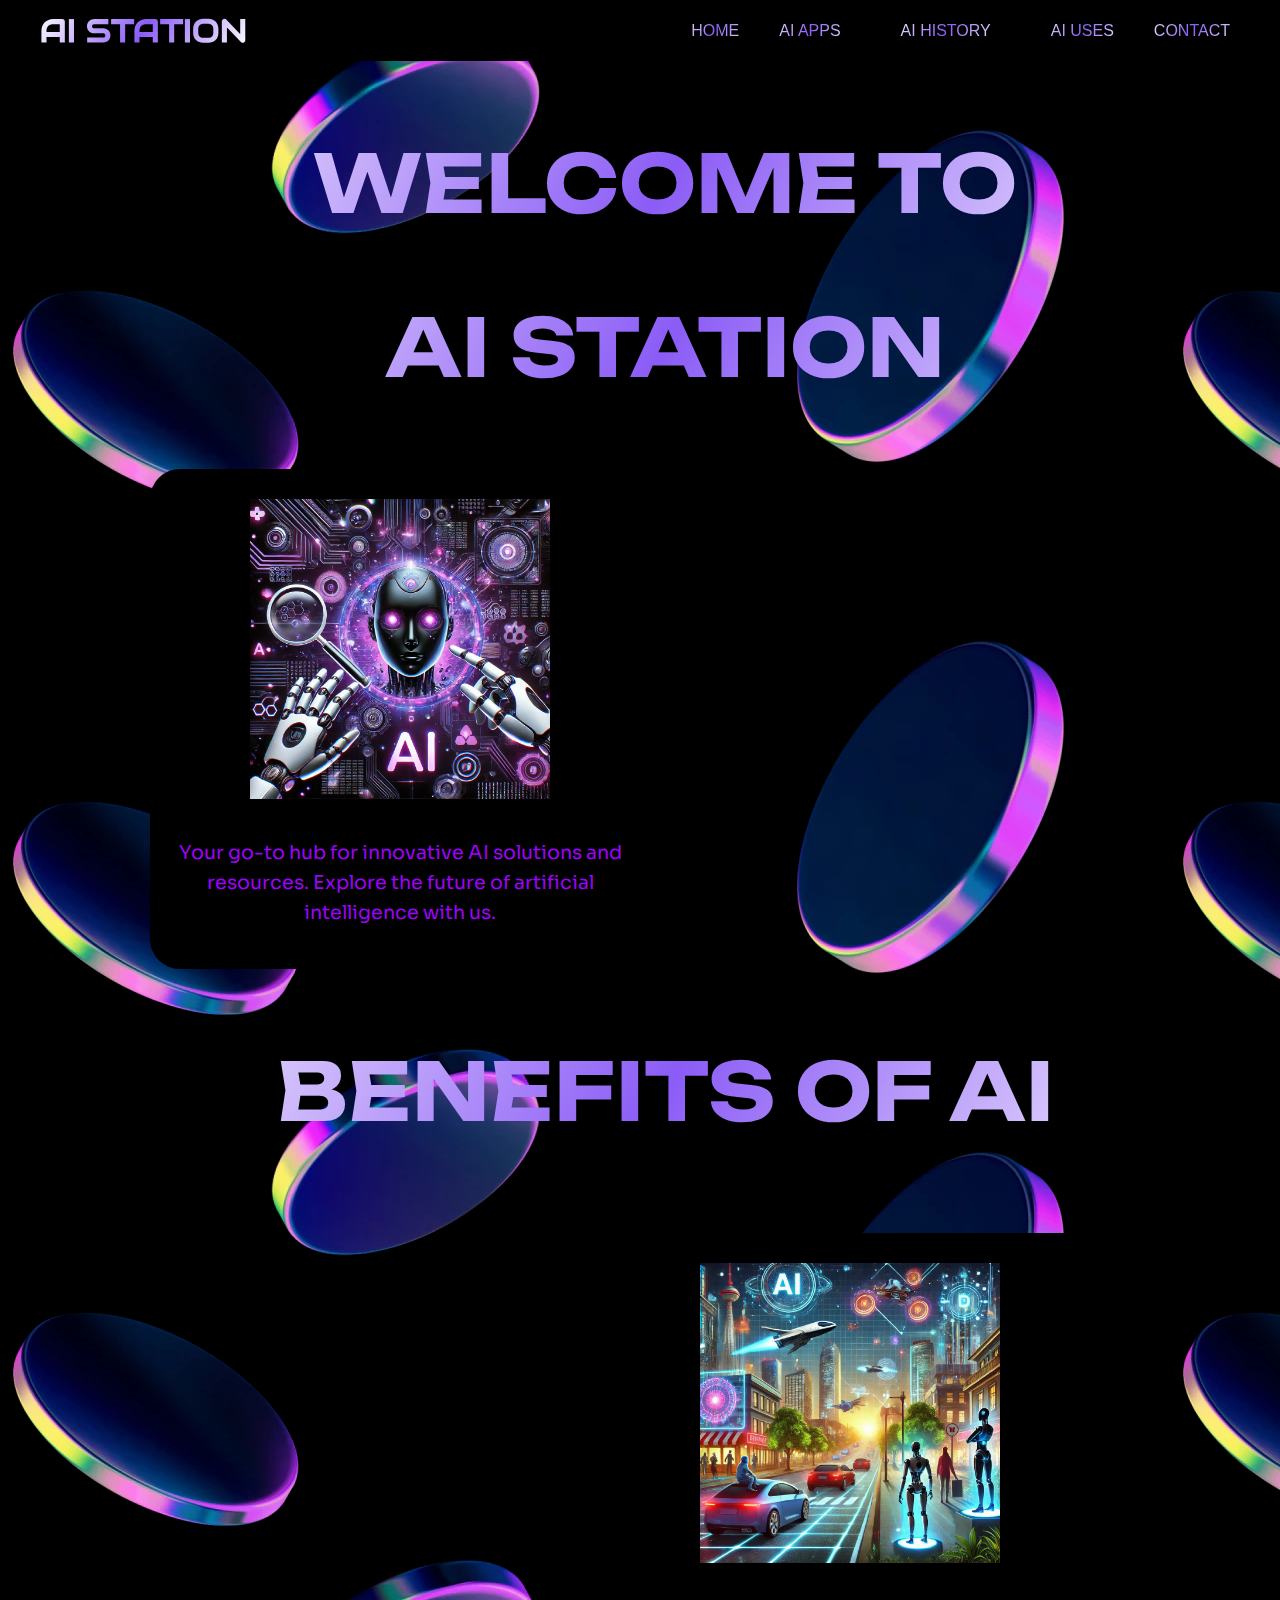
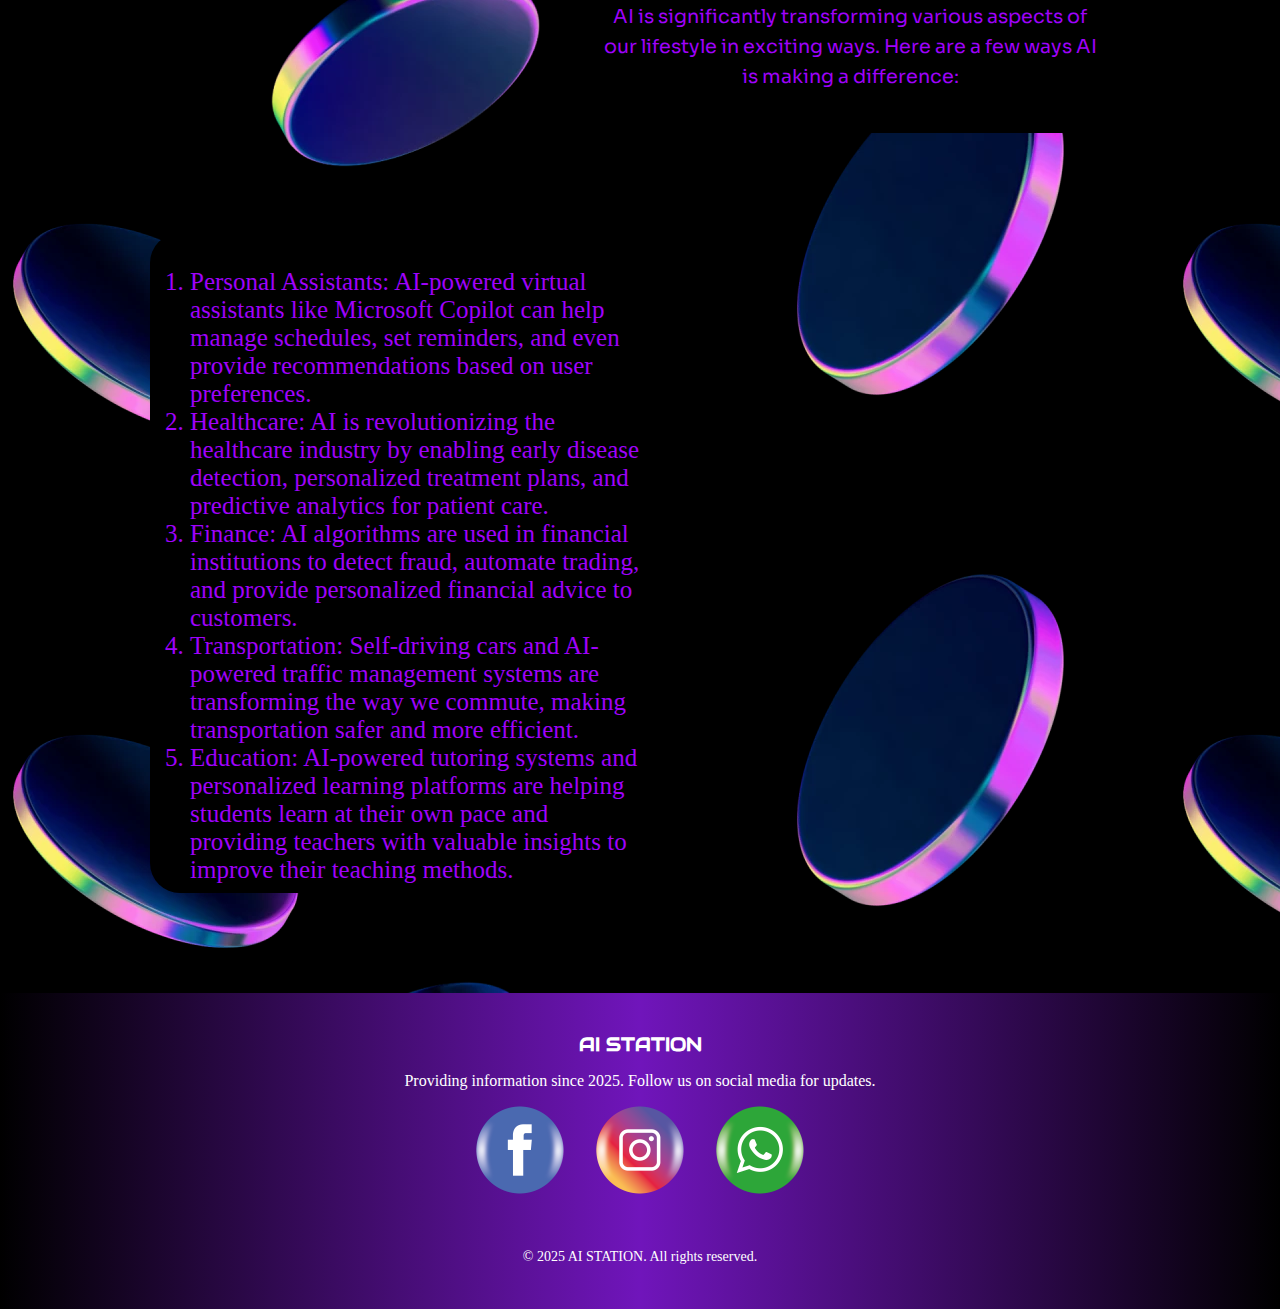
<file: index.html>
<!DOCTYPE html>
<html lang="en">
<head>
    <meta charset="UTF-8">
    <meta name="viewport" content="width=device-width, initial-scale=1.0">
    <title>AI STATION</title>
    <link rel="stylesheet" href="STYLE.CSS">
    <link rel="stylesheet" href="https://fonts.googleapis.com/css?family=Audiowide">
    <link href="https://fonts.googleapis.com" rel="preconnect">
    <link href="https://fonts.gstatic.com" rel="preconnect" crossorigin="anonymous">
    <link rel="stylesheet" href="https://fonts.googleapis.com/css?family=Sora:100,200,300,regular,500,600,700,800%7CUnbounded:200,300,regular,500,600,700,800,900" media="all">
</head>
<body>
    <header>
    <div class="container">
    <H1>AI STATION</H1>
    <nav id="navtext">
        <ul>
            <li><a href="index.html">HOME</a></li>
            <li><a href="AIAPPS.html">AI APPS</li>
            <li><a href="AIINFO.html">AI HISTORY</li>
            <li><a href="AIUSES.html">AI USES</a></li>
            <li> <a href="CONTACT.html">CONTACT</a></li>
        </ul>
    </nav>
</div>
</header>
 <div id="boxtxt">
        <h3>WELCOME TO  </h3>
        <h3>AI STATION</h3>
        </div>
    <div id="box">
       
        <div id="boximg">
            <img src="AI-themed images with a black and purple color combination.png" alt="" width="300px">
        </div>
        <div id="boxpara">
            <p> Your go-to hub for innovative AI solutions and resources. Explore the future of artificial intelligence with us.</p>
        </div>
</div>
<div id="box2txt">
        <h3>BENEFITS OF AI</h3>
    </div>
<div id="box2"><div id="box2img">
        <img src="AI-themed image.png" alt="" width="300px">
    </div>
    <div id="box2para">
        <p> AI is significantly transforming various aspects of our lifestyle in exciting ways. Here are a few ways AI is making a difference:</p>
    </div>
</div>
<div id="box3">
    <div id="box3list">
        <ol>
            <li>Personal Assistants: AI-powered virtual assistants like Microsoft Copilot can help manage schedules, set reminders, and even provide recommendations based on user preferences.</li>
            <li>Healthcare: AI is revolutionizing the healthcare industry by enabling early disease detection, personalized treatment plans, and predictive analytics for patient care.</li>
            <li>Finance: AI algorithms are used in financial institutions to detect fraud, automate trading, and provide personalized financial advice to customers.</li>
            <li>Transportation: Self-driving cars and AI-powered traffic management systems are transforming the way we commute, making transportation safer and more efficient.</li>
            <li>Education: AI-powered tutoring systems and personalized learning platforms are helping students learn at their own pace and providing teachers with valuable insights to improve their teaching methods.</li>
        </ol>
    </div>
</div>
<footer>
    <div class="footer-content">
        <h3>AI STATION</h3>
        <p>Providing information since 2025. Follow us on social media for updates.</p>
        <ul class="socials">
            <li><a href="https://www.facebook.com/profile.php?id=61552247260678"><i class="fa-facebook"><img src="—Pngtree—facebook icon facebook logo_3560488.png" alt="facebook"></i></a></li>
            <li><a href="https://www.instagram.com/zexnn.650/"><i class="fa fa-instagram"><img src="—Pngtree—instagram icon logo_3560506.png" alt="instagram"></i></a></li>
            <li><a href="https://wa.me/7219149912"><i class="fa-whatsapp"><img src="—Pngtree—whatsapp icon logo whatsapp logo_3560533.png" alt="whatsapp"></i></a></li>
        </ul>
    </div>
    <div class="footer-bottom">
        <p>&copy; 2025 AI STATION. All rights reserved.</p>
    </div>
</footer>
</body>
</html>
</file>
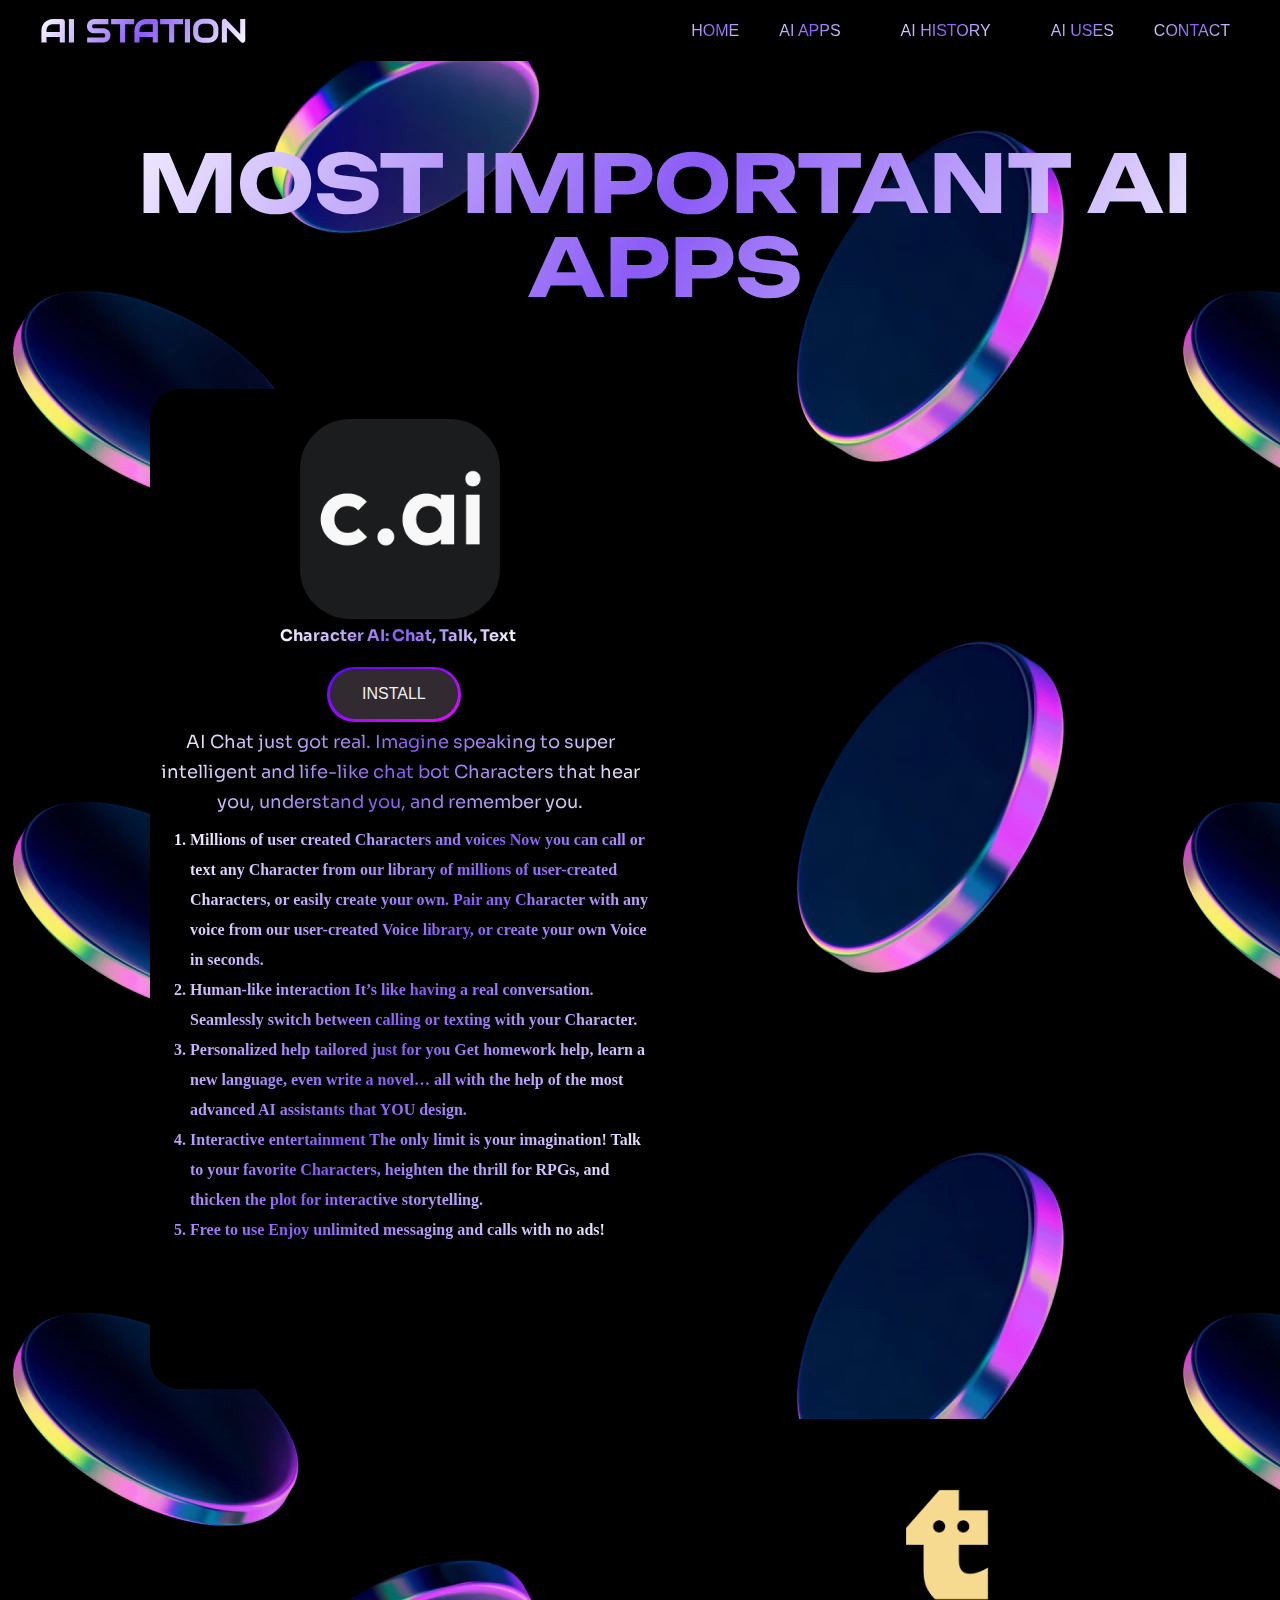
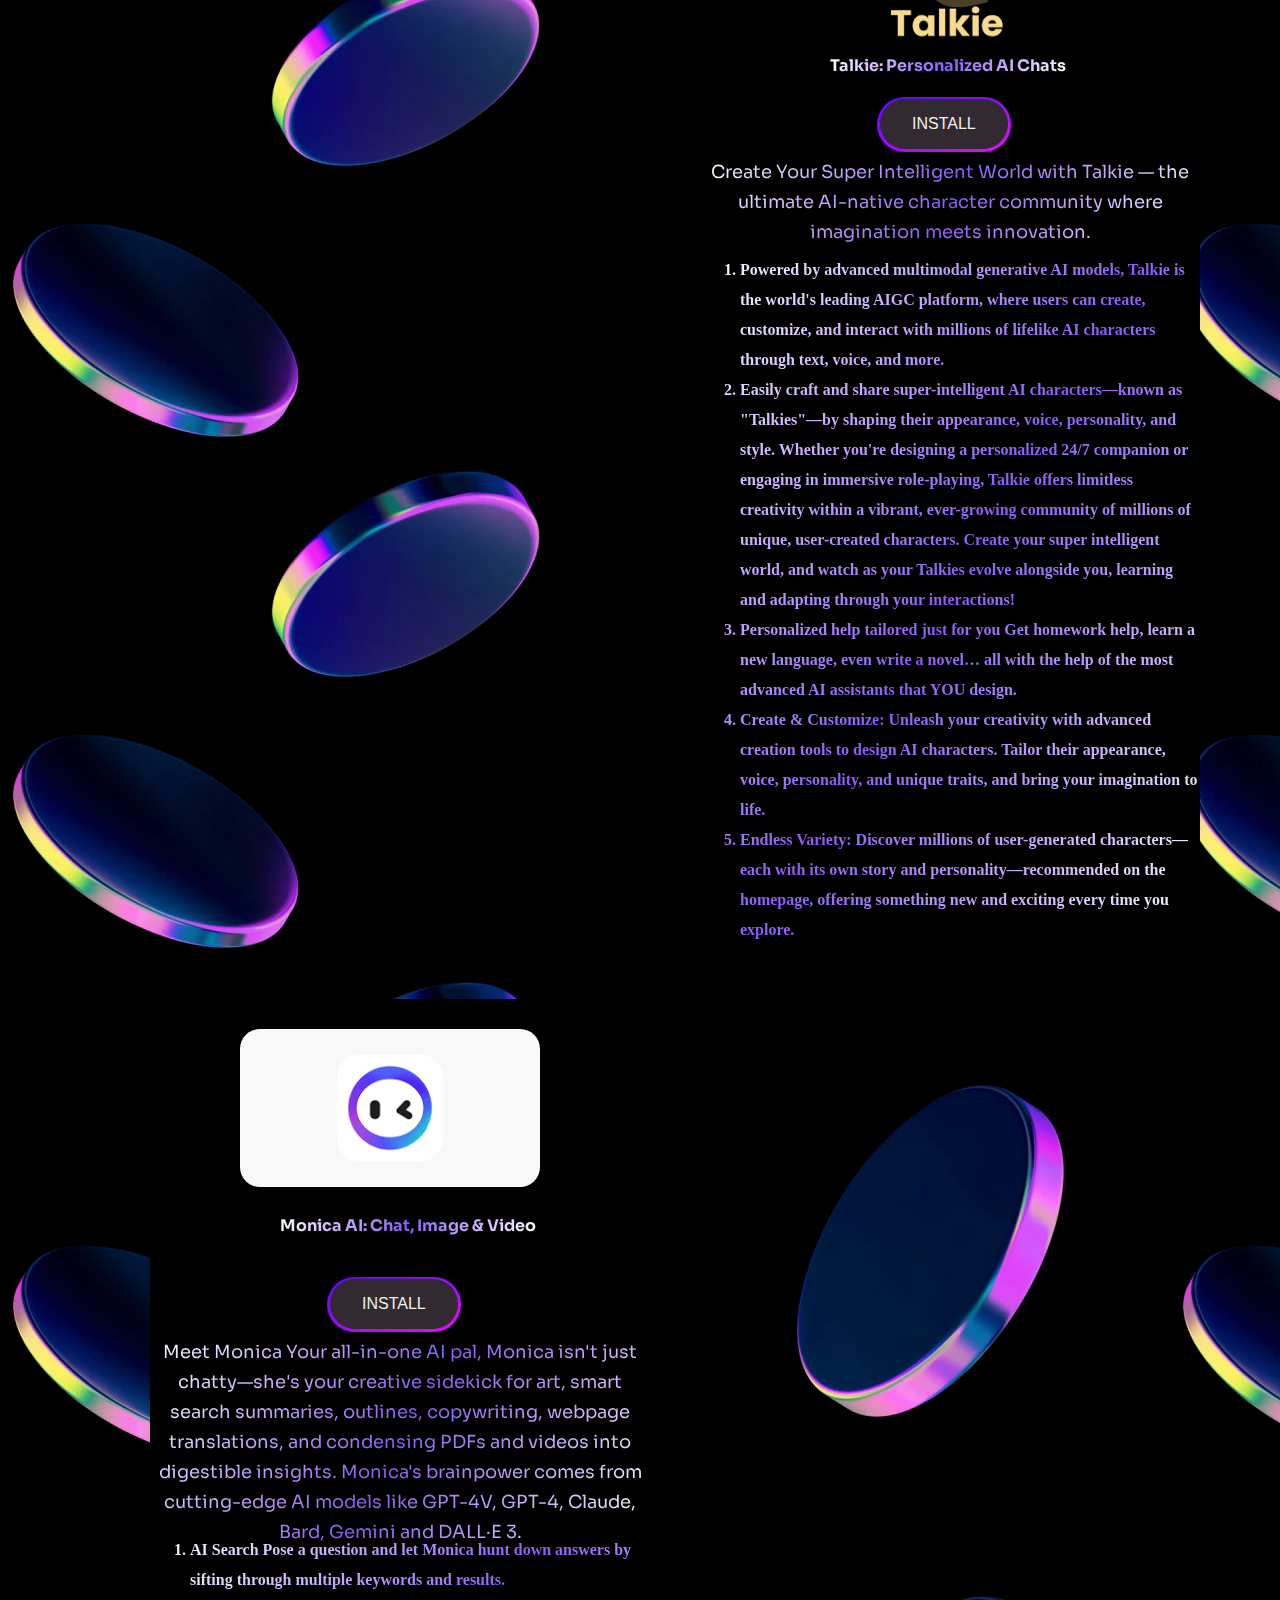
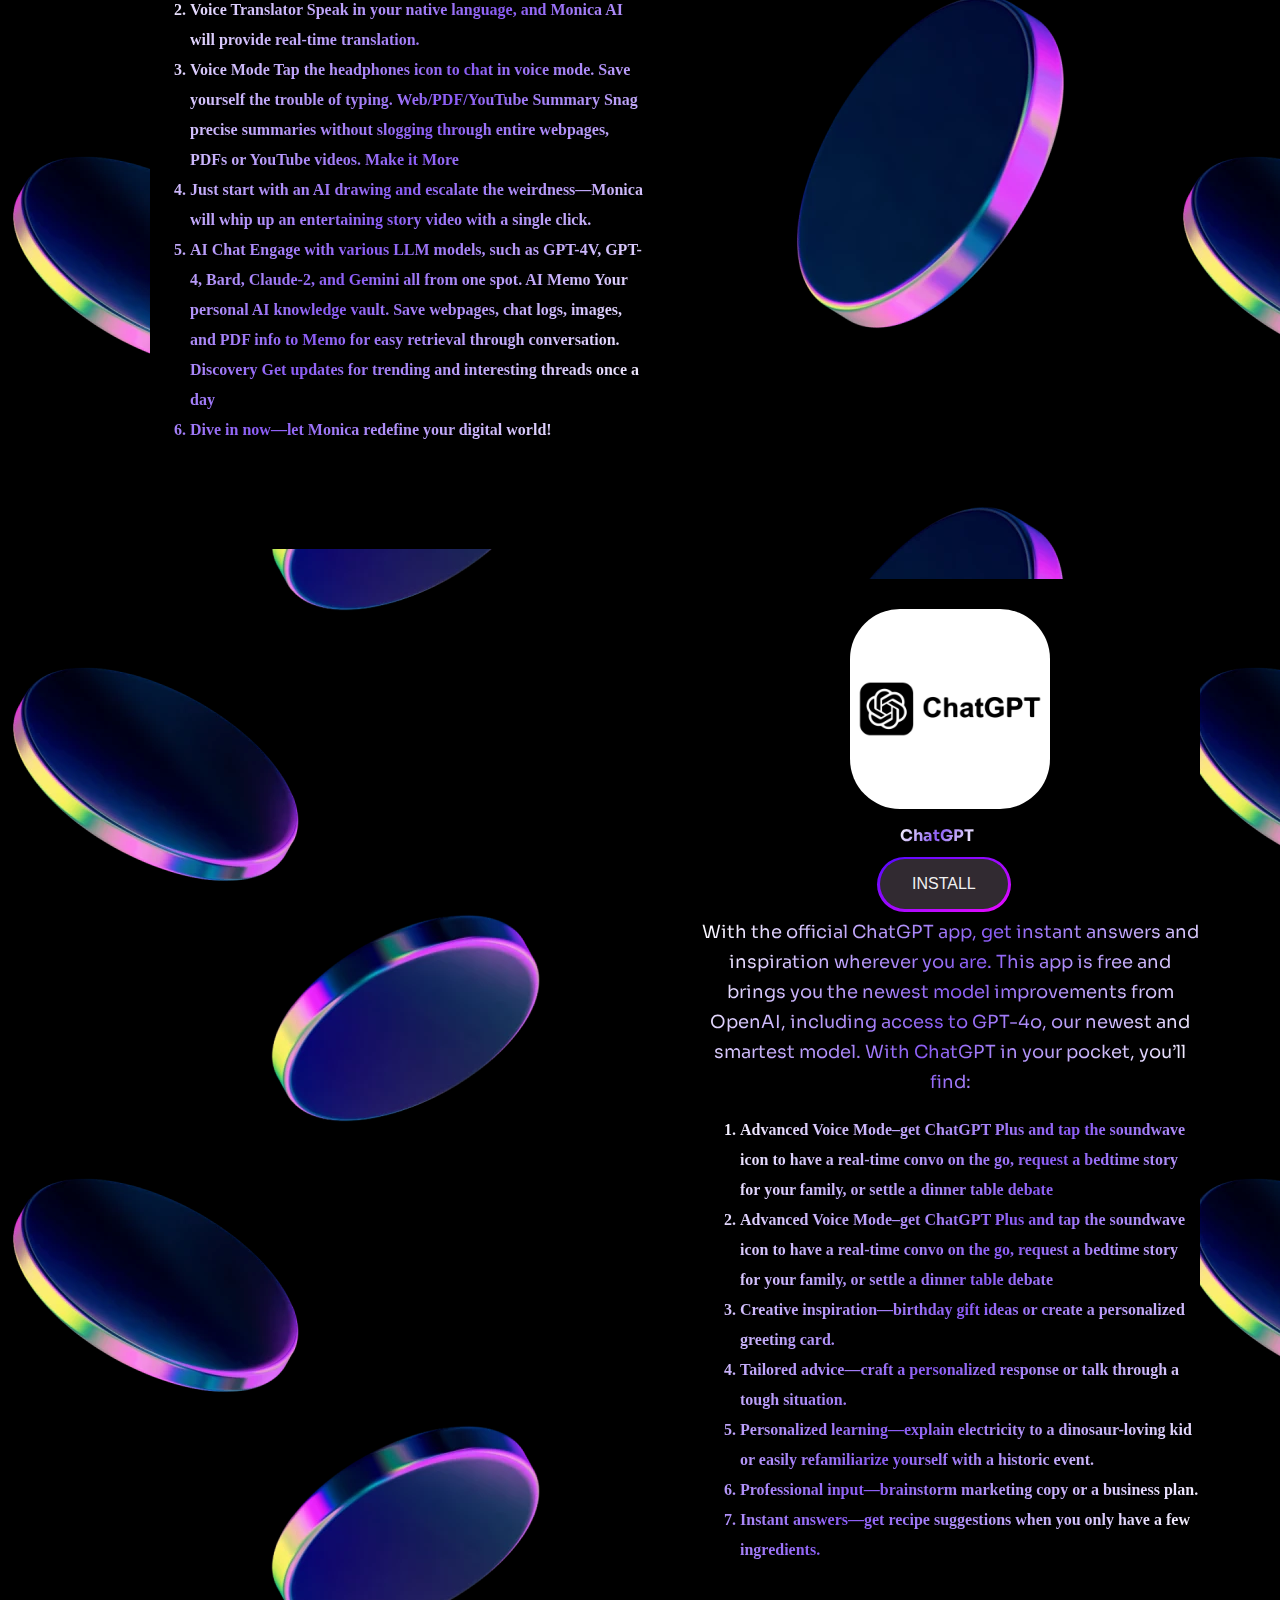
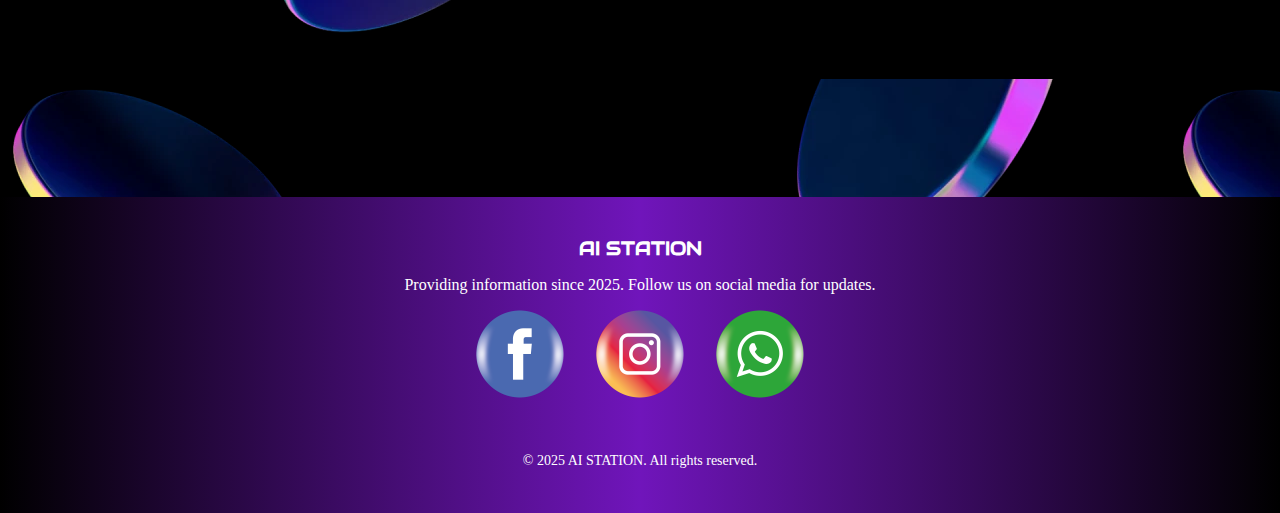
<file: AIAPPS.html>
<!DOCTYPE html>
<html lang="en">
<head>
    <meta charset="UTF-8">
    <meta name="viewport" content="width=device-width, initial-scale=1.0">
    <title>AI APPS</title>
    <link rel="stylesheet" href="STYLE.CSS">
    <link rel="stylesheet" href="https://fonts.googleapis.com/css?family=Audiowide">
    <link href="https://fonts.googleapis.com" rel="preconnect">
    <link href="https://fonts.gstatic.com" rel="preconnect" crossorigin="anonymous">
    <link rel="stylesheet" href="https://fonts.googleapis.com/css?family=Sora:100,200,300,regular,500,600,700,800%7CUnbounded:200,300,regular,500,600,700,800,900" media="all">
</head>
<body>
    <header>
        <div class="container">
        <H1>AI STATION</H1>
        <nav id="navtext">
            <ul>
                <li><a href="index.html">HOME</a></li>
                <li><a href="AIAPPS.html">AI APPS</li>
                <li><a href="AIINFO.html">AI HISTORY</li>
                <li><a href="AIUSES.html">AI USES</a></li>
                <li> <a href="CONTACT.html">CONTACT</a></li>
            </ul>
        </nav>
    </div>
    </header>
<div id="impapps">
 <h3>MOST IMPORTANT AI APPS</h3>
</div>
<div id="box4">
    <h3>Character AI: Chat, Talk, Text</h3>
    <a href="https://play.google.com/store/search?q=c.ai&c=apps&hl=en_IN"><img src="cai.png" alt="c.ai" width="200px"><button>INSTALL</button></a>
    <p>AI Chat just got real.
         Imagine speaking to super intelligent and life-like chat bot Characters that hear you, understand you, and remember you.</p>
    <ol>
       <li> Millions of user created Characters and voices
        Now you can call or text any Character from our library of millions of user-created Characters, or easily create your own. Pair any Character with any voice from our user-created Voice library, or create your own Voice in seconds.</li>
        
       <li> Human-like interaction
        It’s like having a real conversation. Seamlessly switch between calling or texting with your Character.</li>
        
        <li> Personalized help tailored just for you
        Get homework help, learn a new language, even write a novel… all with the help of the most advanced AI assistants that YOU design.</li>
        
        
        <li>Interactive entertainment
        The only limit is your imagination! Talk to your favorite Characters, heighten the thrill for RPGs, and thicken the plot for interactive storytelling.</li>
        
        <li> Free to use
        Enjoy unlimited messaging and calls with no ads!</ol></li>
</div>
<div id="box5">
    <img src="talkie.png" alt="talkie" width="200px">
    <a href="https://play.google.com/store/search?q=talkie&c=apps&hl=en_IN"><button>INSTALL</button></a>
    <h3>Talkie: Personalized AI Chats</h3>
    <p>Create Your Super Intelligent World with Talkie — the ultimate AI-native character community where imagination meets innovation.​</p>
    <ol>
       <li>Powered by advanced multimodal generative AI models, Talkie is the world's leading AIGC platform, where users can create, customize, and interact with millions of lifelike AI characters through text, voice, and more.​</li>
        
       <li>​
        Easily craft and share super-intelligent AI characters—known as "Talkies"—by shaping their appearance, voice, personality, and style. Whether you're designing a personalized 24/7 companion or engaging in immersive role-playing, Talkie offers limitless creativity within a vibrant, ever-growing community of millions of unique, user-created characters. Create your super intelligent world, and watch as your Talkies evolve alongside you, learning and adapting through your interactions! </li>
        
        <li> Personalized help tailored just for you
        Get homework help, learn a new language, even write a novel… all with the help of the most advanced AI assistants that YOU design.</li>
        
        
        <li>Create & Customize: Unleash your creativity with advanced creation tools to design AI characters. Tailor their appearance, voice, personality, and unique traits, and bring your imagination to life.​
        </li>
        
        <li> Endless Variety: Discover millions of user-generated characters—each with its own story and personality—recommended on the homepage, offering something new and exciting every time you explore.​</ol></li>

</div>
<div id="box6">
    <img src="monica.png" alt="MONICA" width="300px">
    <a href="https://play.google.com/store/search?q=monica&c=apps&hl=en_IN"><button>INSTALL</button></a>
    <h3>Monica AI: Chat, Image & Video</h3>
    <p>Meet Monica
        Your all-in-one AI pal, Monica isn't just chatty—she's your creative sidekick for art, smart search summaries, outlines, copywriting, webpage translations, and condensing PDFs and videos into digestible insights. Monica's brainpower comes from cutting-edge AI models like GPT-4V, GPT-4, Claude, Bard, Gemini and DALL·E 3.​</p>
    <ol>
       <li>AI Search
        Pose a question and let Monica hunt down answers by sifting through multiple keywords and results.​</li>
        
       <li>​
        Voice Translator
Speak in your native language, and Monica AI will provide real-time translation.</li>
        
        <li> Voice Mode
            Tap the headphones icon to chat in voice mode. Save yourself the trouble of typing.
            Web/PDF/YouTube Summary
            Snag precise summaries without slogging through entire webpages, PDFs or YouTube videos.
            Make it More</li>
        
        
        <li>Just start with an AI drawing and escalate the weirdness—Monica will whip up an entertaining story video with a single click.
        </li>
        
         <li> AI Chat
            Engage with various LLM models, such as GPT-4V, GPT-4, Bard, Claude-2, and Gemini all from one spot.
            AI Memo
            Your personal AI knowledge vault. Save webpages, chat logs, images, and PDF info to Memo for easy retrieval through conversation.
            Discovery
            Get updates for trending and interesting threads once a day</li>
           <li>Dive in now—let Monica redefine your digital world!</li>
</ol>
</div>
<div id="box7">
    <img src="chatgpt.jpeg" alt="chatgpt" width="200px">
    <a href="https://play.google.com/store/search?q=chatgpt&c=apps&hl=en_IN"><button>INSTALL</button></a>
    <h3>ChatGPT</h3>
    <p>With the official ChatGPT app, get instant answers and inspiration wherever you are.

        This app is free and brings you the newest model improvements from OpenAI, including access to GPT-4o, our newest and smartest model.
        
        With ChatGPT in your pocket, you’ll find:</p>
    <ol>
       <li> Advanced Voice Mode–get ChatGPT Plus and tap the soundwave icon to have a real-time convo on the go, request a bedtime story for your family, or settle a dinner table debate</li>
        
       <li>  Advanced Voice Mode–get ChatGPT Plus and tap the soundwave icon to have a real-time convo on the go, request a bedtime story for your family, or settle a dinner table debate</li>
        
        <li>  Creative inspiration—birthday gift ideas or create a personalized greeting card.</li>
        
        
        <li>Tailored advice—craft a personalized response or talk through a tough situation.</li>
        
        <li>Personalized learning—explain electricity to a dinosaur-loving kid or easily refamiliarize yourself with a historic event.</li>
        <li>Professional input—brainstorm marketing copy or a business plan.</li>
        <li>Instant answers—get recipe suggestions when you only have a few ingredients.</li>
    </ol>
</div>
<br>
<footer>
    <div class="footer-content">
        <h3>AI STATION</h3>
        <p>Providing information since 2025. Follow us on social media for updates.</p>
        <ul class="socials">
            <li><a href="https://www.facebook.com/profile.php?id=61552247260678"><i class="fa-facebook"><img src="—Pngtree—facebook icon facebook logo_3560488.png" alt="facebook"></i></a></li>
            <li><a href="https://www.instagram.com/zexnn.650/"><i class="fa fa-instagram"><img src="—Pngtree—instagram icon logo_3560506.png" alt="instagram"></i></a></li>
            <li><a href="https://wa.me/7219149912"><i class="fa-whatsapp"><img src="—Pngtree—whatsapp icon logo whatsapp logo_3560533.png" alt="whatsapp"></i></a></li>
        </ul>
    </div>
    <div class="footer-bottom">
        <p>&copy; 2025 AI STATION. All rights reserved.</p>
    </div>
</footer>
</body>
</html>
</file>
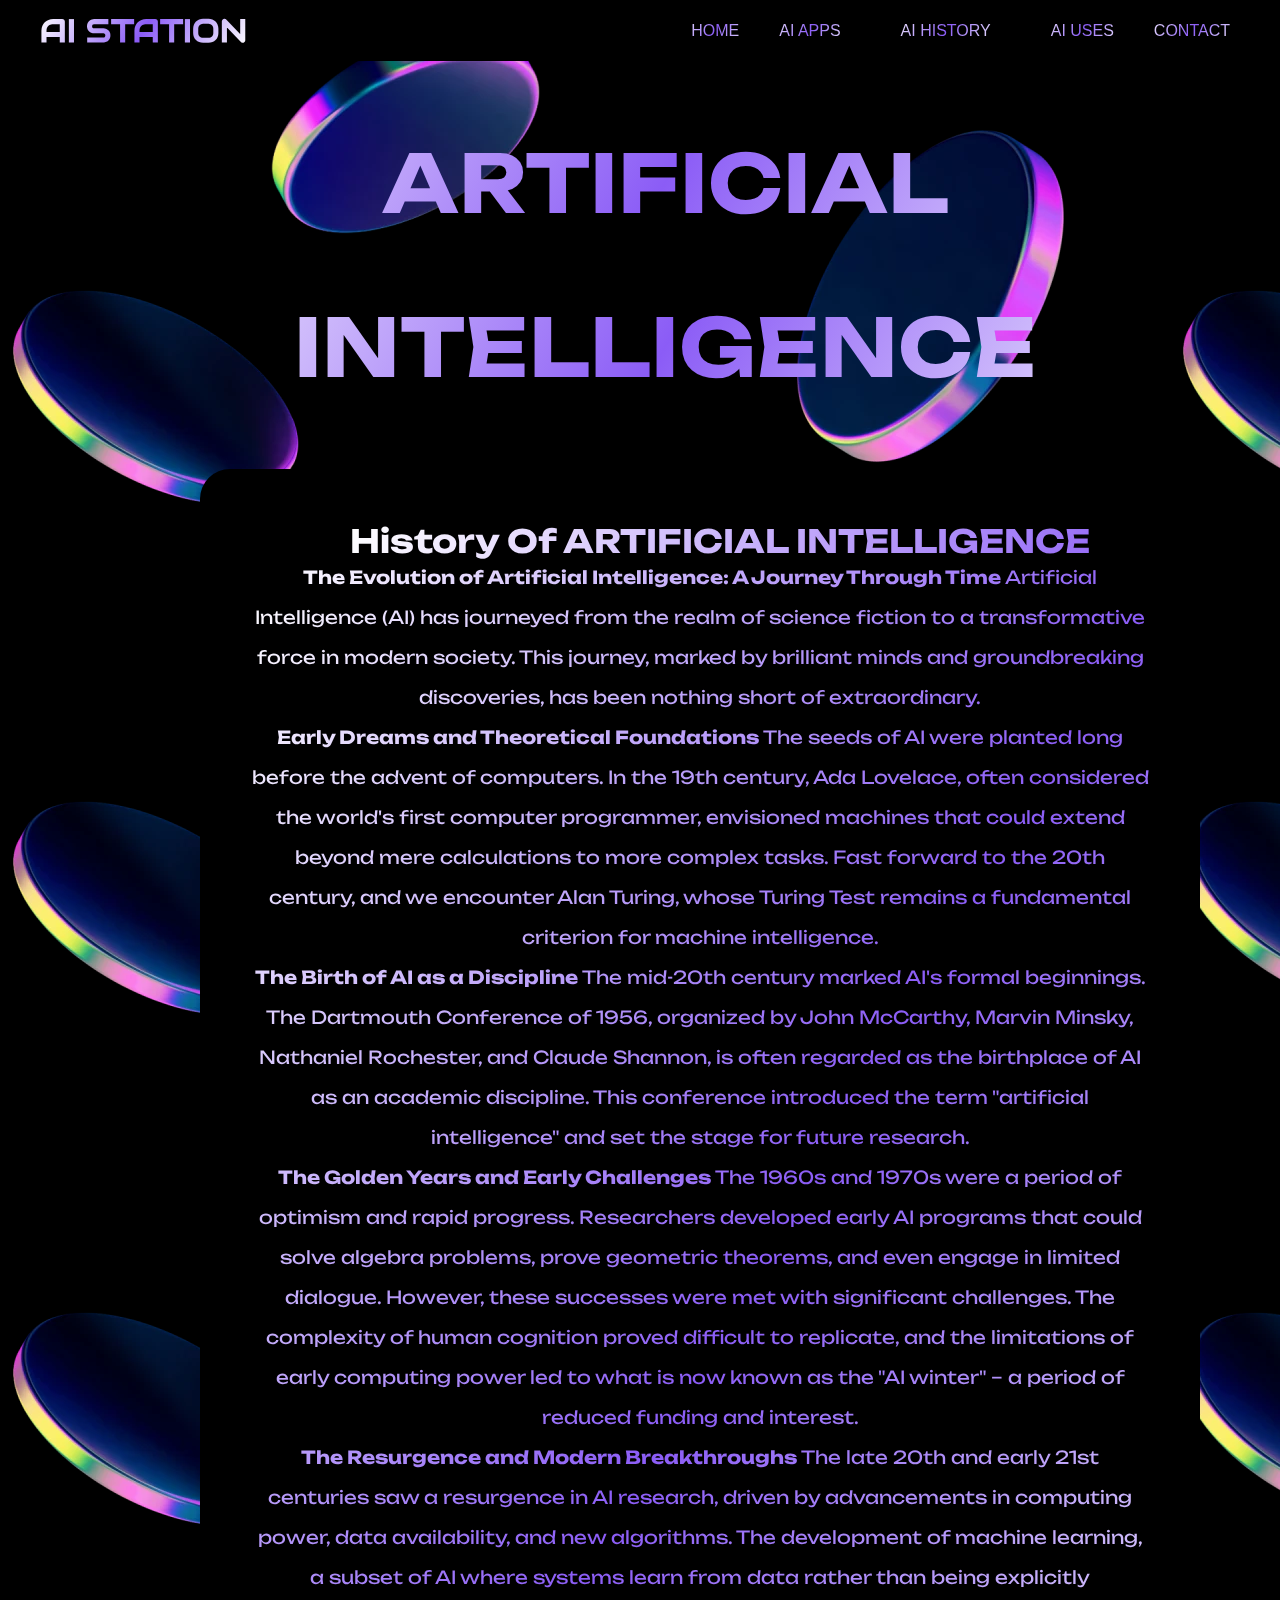
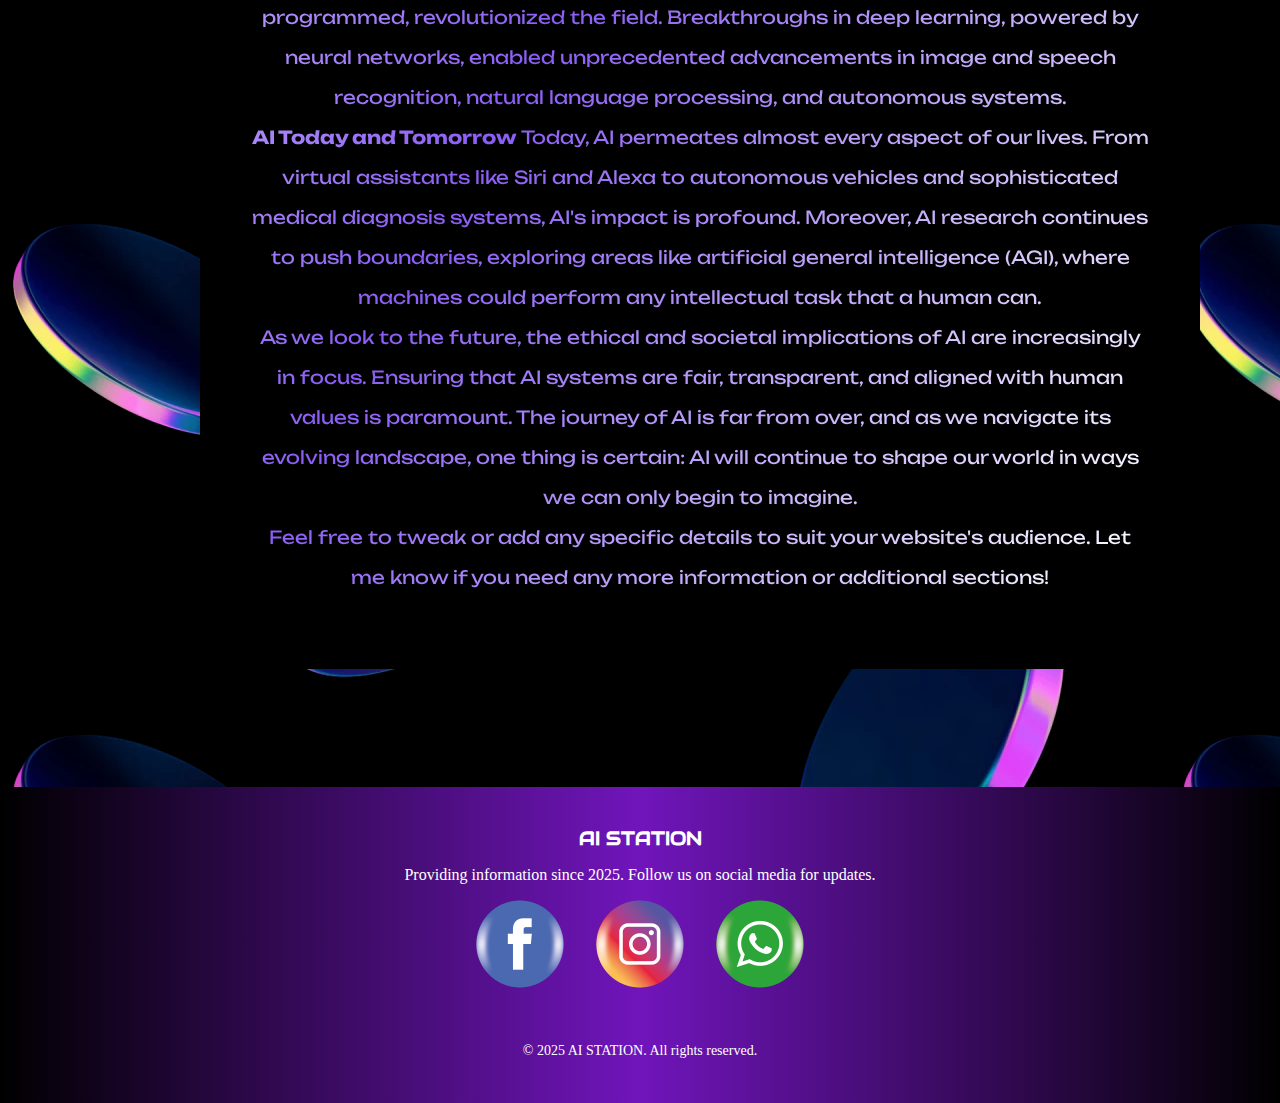
<file: AIINFO.html>
<!DOCTYPE html>
<html lang="en">
<head>
    <meta charset="UTF-8">
    <meta name="viewport" content="width=device-width, initial-scale=1.0">
    <title>AI INFO</title>
    <link rel="stylesheet" href="STYLE.CSS">
    <link rel="stylesheet" href="https://fonts.googleapis.com/css?family=Audiowide">
    <link href="https://fonts.googleapis.com" rel="preconnect">
    <link href="https://fonts.gstatic.com" rel="preconnect" crossorigin="anonymous">
    <link rel="stylesheet" href="https://fonts.googleapis.com/css?family=Sora:100,200,300,regular,500,600,700,800%7CUnbounded:200,300,regular,500,600,700,800,900" media="all">
</head>
<body>
    <header>
        <div class="container">
        <H1>AI STATION</H1>
        <nav id="navtext">
            <ul>
                <li><a href="index.html">HOME</a></li>
                <li><a href="AIAPPS.html">AI APPS</li>
                <li><a href="AIINFO.html">AI HISTORY</li>
                <li><a href="AIUSES.html">AI USES</a></li>
                <li> <a href="CONTACT.html">CONTACT</a></li>
            </ul>
        </nav>
    </div>
    </header>
    <div id="info">
        <h3> ARTIFICIAL</h3>
        <h3>INTELLIGENCE</h3>
    </div>
    <div id="box8">
        <h3>History Of ARTIFICIAL INTELLIGENCE</h3>
        <p>
           <b>The Evolution of Artificial Intelligence: A Journey Through Time</b>
Artificial Intelligence (AI) has journeyed from the realm of science fiction to a transformative force in modern society. This journey, marked by brilliant minds and groundbreaking discoveries, has been nothing short of extraordinary.
<br>
<b>Early Dreams and Theoretical Foundations</b>
The seeds of AI were planted long before the advent of computers. In the 19th century, Ada Lovelace, often considered the world's first computer programmer, envisioned machines that could extend beyond mere calculations to more complex tasks. Fast forward to the 20th century, and we encounter Alan Turing, whose Turing Test remains a fundamental criterion for machine intelligence.
<br>
<b>The Birth of AI as a Discipline</b>
The mid-20th century marked AI's formal beginnings. The Dartmouth Conference of 1956, organized by John McCarthy, Marvin Minsky, Nathaniel Rochester, and Claude Shannon, is often regarded as the birthplace of AI as an academic discipline. This conference introduced the term "artificial intelligence" and set the stage for future research.
<br>
<b>The Golden Years and Early Challenges</b>
The 1960s and 1970s were a period of optimism and rapid progress. Researchers developed early AI programs that could solve algebra problems, prove geometric theorems, and even engage in limited dialogue. However, these successes were met with significant challenges. The complexity of human cognition proved difficult to replicate, and the limitations of early computing power led to what is now known as the "AI winter" – a period of reduced funding and interest.
<br>
<b>The Resurgence and Modern Breakthroughs</b>
The late 20th and early 21st centuries saw a resurgence in AI research, driven by advancements in computing power, data availability, and new algorithms. The development of machine learning, a subset of AI where systems learn from data rather than being explicitly programmed, revolutionized the field. Breakthroughs in deep learning, powered by neural networks, enabled unprecedented advancements in image and speech recognition, natural language processing, and autonomous systems.
<br>
<b>AI Today and Tomorrow</b>
Today, AI permeates almost every aspect of our lives. From virtual assistants like Siri and Alexa to autonomous vehicles and sophisticated medical diagnosis systems, AI's impact is profound. Moreover, AI research continues to push boundaries, exploring areas like artificial general intelligence (AGI), where machines could perform any intellectual task that a human can.
<br>
As we look to the future, the ethical and societal implications of AI are increasingly in focus. Ensuring that AI systems are fair, transparent, and aligned with human values is paramount. The journey of AI is far from over, and as we navigate its evolving landscape, one thing is certain: AI will continue to shape our world in ways we can only begin to imagine.
<br>
Feel free to tweak or add any specific details to suit your website's audience. Let me know if you need any more information or additional sections!     
     </p>
    </div>
    <br>
    <footer>
        <div class="footer-content">
            <h3>AI STATION</h3>
            <p>Providing information since 2025. Follow us on social media for updates.</p>
            <ul class="socials">
                <li><a href="https://www.facebook.com/profile.php?id=61552247260678"><i class="fa-facebook"><img src="—Pngtree—facebook icon facebook logo_3560488.png" alt="facebook"></i></a></li>
                <li><a href="https://www.instagram.com/zexnn.650/"><i class="fa fa-instagram"><img src="—Pngtree—instagram icon logo_3560506.png" alt="instagram"></i></a></li>
                <li><a href="https://wa.me/7219149912"><i class="fa-whatsapp"><img src="—Pngtree—whatsapp icon logo whatsapp logo_3560533.png" alt="whatsapp"></i></a></li>
            </ul>
        </div>
        <div class="footer-bottom">
            <p>&copy; 2025 AI STATION. All rights reserved.</p>
        </div>
    </footer>
</body>
</html>
</file>
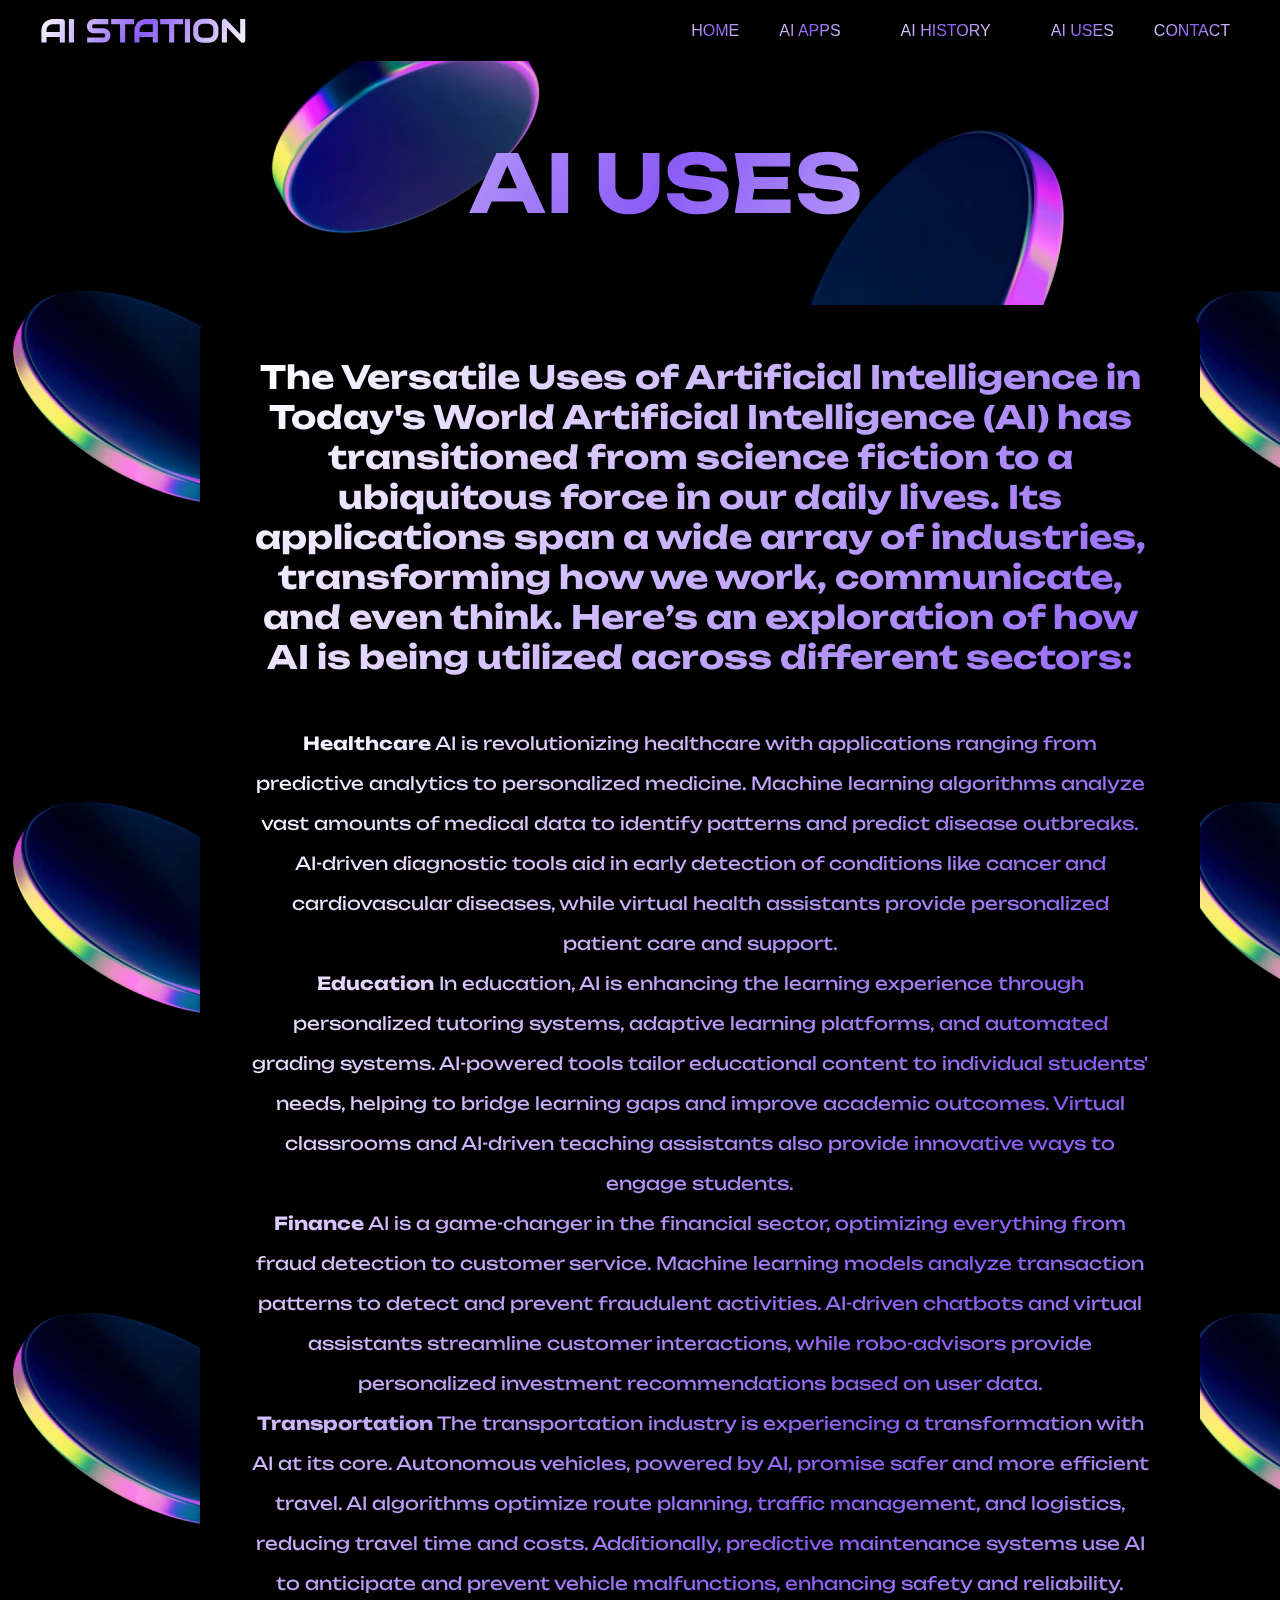
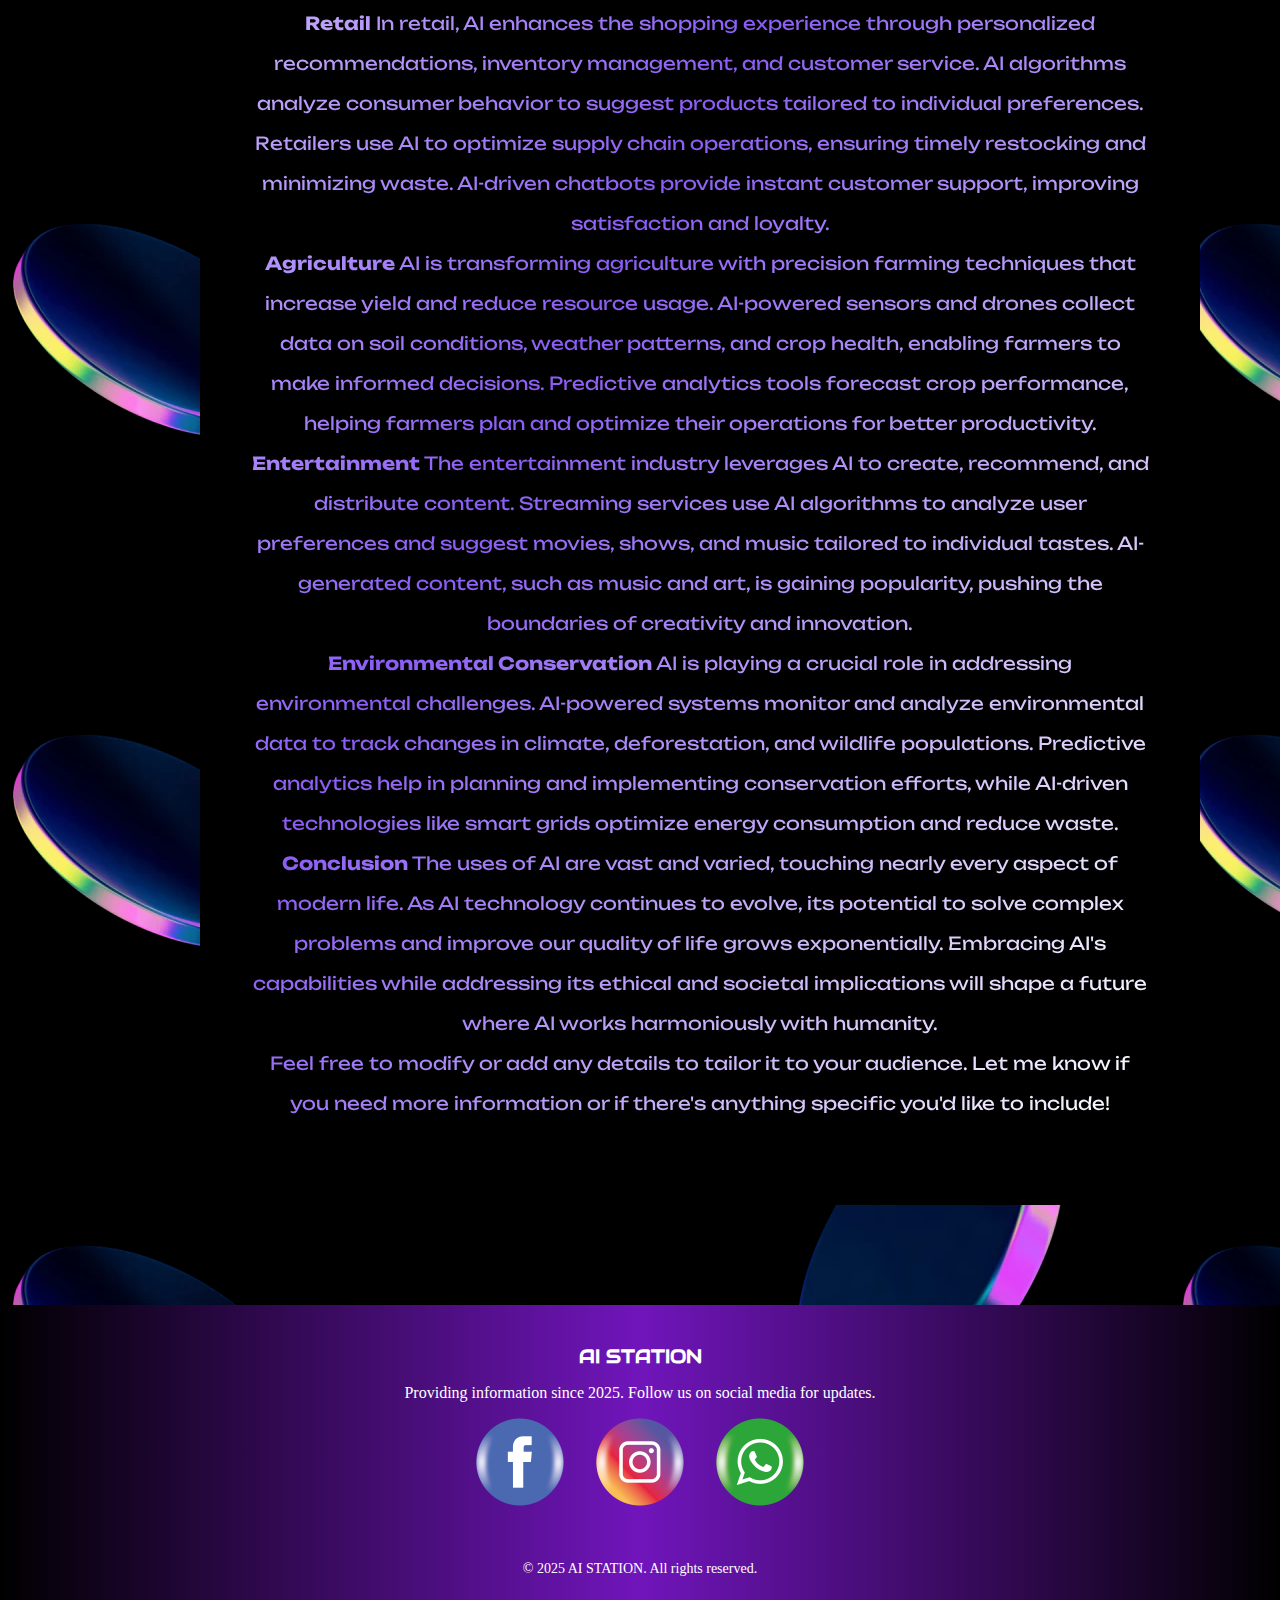
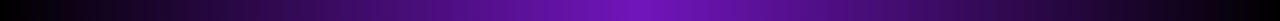
<file: AIUSES.html>
<!DOCTYPE html>
<html lang="en">
<head>
    <meta charset="UTF-8">
    <meta name="viewport" content="width=device-width, initial-scale=1.0">
    <title>AI USES</title>
    <link rel="stylesheet" href="STYLE.CSS">
    <link rel="stylesheet" href="https://fonts.googleapis.com/css?family=Audiowide">
    <link href="https://fonts.googleapis.com" rel="preconnect">
    <link href="https://fonts.gstatic.com" rel="preconnect" crossorigin="anonymous">
    <link rel="stylesheet" href="https://fonts.googleapis.com/css?family=Sora:100,200,300,regular,500,600,700,800%7CUnbounded:200,300,regular,500,600,700,800,900" media="all">
</head>
<body>
    <header>
        <div class="container">
        <H1>AI STATION</H1>
        <nav id="navtext">
            <ul>
                <li><a href="index.html">HOME</a></li>
                <li><a href="AIAPPS.html">AI APPS</li>
                <li><a href="AIINFO.html">AI HISTORY</li>
                <li><a href="AIUSES.html">AI USES</a></li>
                <li> <a href="CONTACT.html">CONTACT</a></li>
            </ul>
        </nav>
    </div>
    </header>
    <div id="uses">
        <h3>AI USES</h3> 
    </div>
    <div id="box9">
       
           <h3> The Versatile Uses of Artificial Intelligence in Today's World
Artificial Intelligence (AI) has transitioned from science fiction to a ubiquitous force in our daily lives. Its applications span a wide array of industries, transforming how we work, communicate, and even think. Here’s an exploration of how AI is being utilized across different sectors:</h3>
 <p>
<b>Healthcare</b>
AI is revolutionizing healthcare with applications ranging from predictive analytics to personalized medicine. Machine learning algorithms analyze vast amounts of medical data to identify patterns and predict disease outbreaks. AI-driven diagnostic tools aid in early detection of conditions like cancer and cardiovascular diseases, while virtual health assistants provide personalized patient care and support.
<br>
<b>Education</b>
In education, AI is enhancing the learning experience through personalized tutoring systems, adaptive learning platforms, and automated grading systems. AI-powered tools tailor educational content to individual students' needs, helping to bridge learning gaps and improve academic outcomes. Virtual classrooms and AI-driven teaching assistants also provide innovative ways to engage students.
<br>
<b>Finance</b>
AI is a game-changer in the financial sector, optimizing everything from fraud detection to customer service. Machine learning models analyze transaction patterns to detect and prevent fraudulent activities. AI-driven chatbots and virtual assistants streamline customer interactions, while robo-advisors provide personalized investment recommendations based on user data.
<br>
<b>Transportation</b>
The transportation industry is experiencing a transformation with AI at its core. Autonomous vehicles, powered by AI, promise safer and more efficient travel. AI algorithms optimize route planning, traffic management, and logistics, reducing travel time and costs. Additionally, predictive maintenance systems use AI to anticipate and prevent vehicle malfunctions, enhancing safety and reliability.
<br>
<b>Retail</b>
In retail, AI enhances the shopping experience through personalized recommendations, inventory management, and customer service. AI algorithms analyze consumer behavior to suggest products tailored to individual preferences. Retailers use AI to optimize supply chain operations, ensuring timely restocking and minimizing waste. AI-driven chatbots provide instant customer support, improving satisfaction and loyalty.
<br>
<b>Agriculture</b>
AI is transforming agriculture with precision farming techniques that increase yield and reduce resource usage. AI-powered sensors and drones collect data on soil conditions, weather patterns, and crop health, enabling farmers to make informed decisions. Predictive analytics tools forecast crop performance, helping farmers plan and optimize their operations for better productivity. 
<br>
<b>Entertainment</b>
The entertainment industry leverages AI to create, recommend, and distribute content. Streaming services use AI algorithms to analyze user preferences and suggest movies, shows, and music tailored to individual tastes. AI-generated content, such as music and art, is gaining popularity, pushing the boundaries of creativity and innovation.
<br>
<b>Environmental Conservation</b>
AI is playing a crucial role in addressing environmental challenges. AI-powered systems monitor and analyze environmental data to track changes in climate, deforestation, and wildlife populations. Predictive analytics help in planning and implementing conservation efforts, while AI-driven technologies like smart grids optimize energy consumption and reduce waste.
<br>
<b>Conclusion</b>
The uses of AI are vast and varied, touching nearly every aspect of modern life. As AI technology continues to evolve, its potential to solve complex problems and improve our quality of life grows exponentially. Embracing AI's capabilities while addressing its ethical and societal implications will shape a future where AI works harmoniously with humanity.
<br>
Feel free to modify or add any details to tailor it to your audience. Let me know if you need more information or if there's anything specific you'd like to include!
        </p>
    </div>
    <footer>
        <div class="footer-content">
            <h3>AI STATION</h3>
            <p>Providing information since 2025. Follow us on social media for updates.</p>
            <ul class="socials">
                <li><a href="https://www.facebook.com/profile.php?id=61552247260678"><i class="fa-facebook"><img src="—Pngtree—facebook icon facebook logo_3560488.png" alt="facebook"></i></a></li>
                <li><a href="https://www.instagram.com/zexnn.650/"><i class="fa fa-instagram"><img src="—Pngtree—instagram icon logo_3560506.png" alt="instagram"></i></a></li>
                <li><a href="https://wa.me/7219149912"><i class="fa-whatsapp"><img src="—Pngtree—whatsapp icon logo whatsapp logo_3560533.png" alt="whatsapp"></i></a></li>
            </ul>
        </div>
        <div class="footer-bottom">
            <p>&copy; 2025 AI STATION. All rights reserved.</p>
        </div>
    </footer>
</body>
</html>
</file>
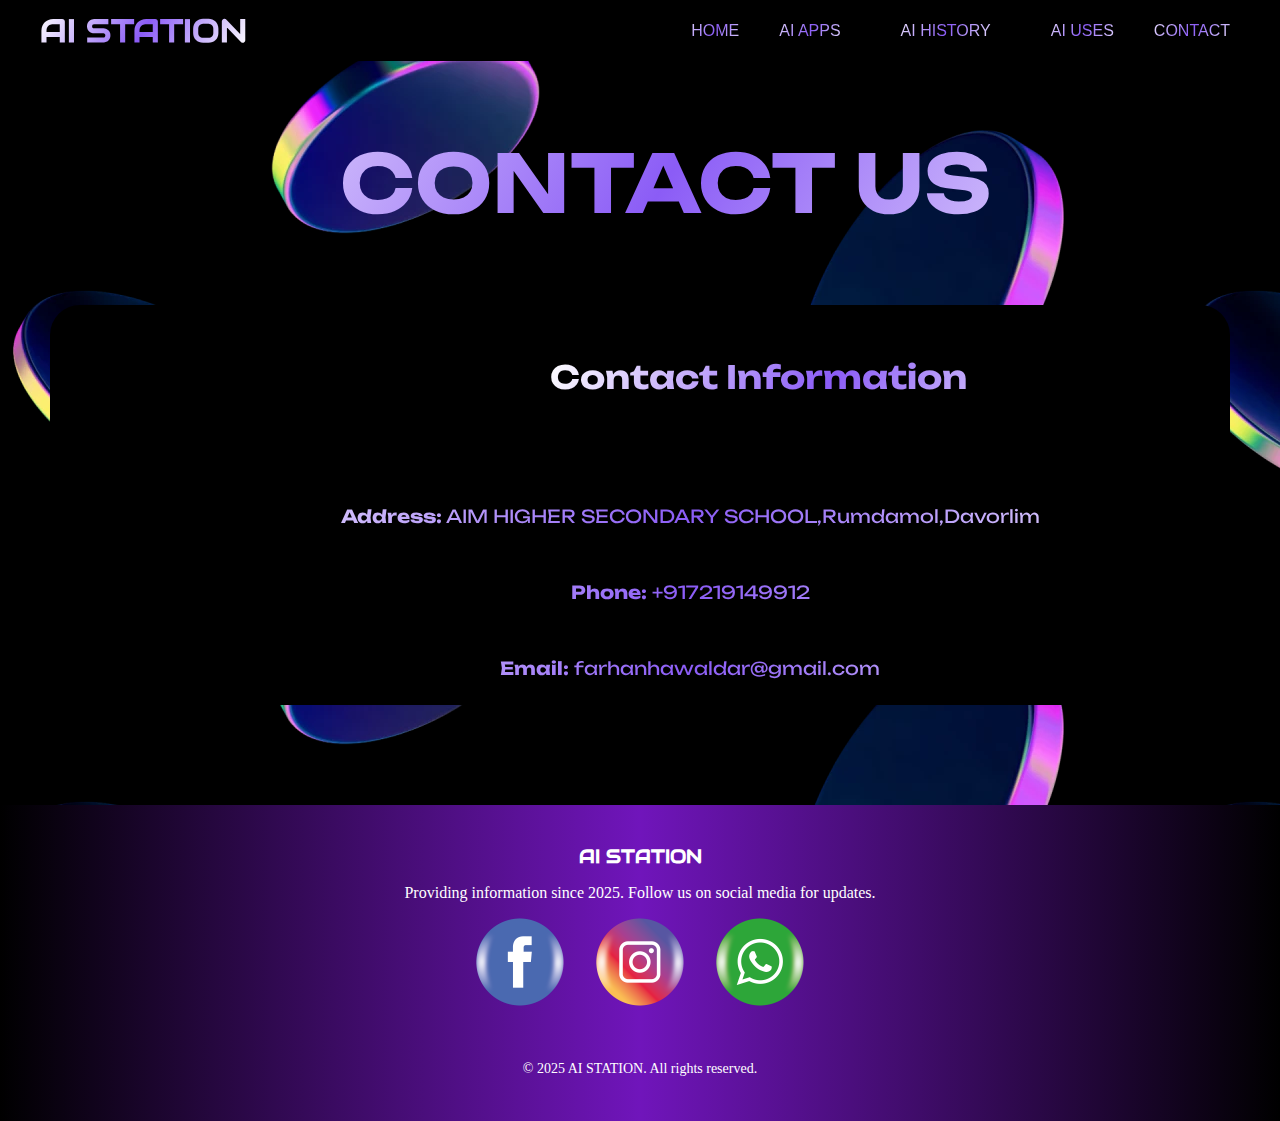
<file: CONTACT.html>
<!DOCTYPE html>
<html lang="en">
<head>
    <meta charset="UTF-8">
    <meta name="viewport" content="width=device-width, initial-scale=1.0">
    <title>CONTACT</title>
    <link rel="stylesheet" href="STYLE.CSS">
    <link rel="stylesheet" href="https://fonts.googleapis.com/css?family=Audiowide">
    <link href="https://fonts.googleapis.com" rel="preconnect">
    <link href="https://fonts.gstatic.com" rel="preconnect" crossorigin="anonymous">
    <link rel="stylesheet" href="https://fonts.googleapis.com/css?family=Sora:100,200,300,regular,500,600,700,800%7CUnbounded:200,300,regular,500,600,700,800,900" media="all">
</head>
<body>
    <header>
        <div class="container">
        <H1>AI STATION</H1>
        <nav id="navtext">
            <ul>
                <li><a href="index.html">HOME</a></li>
                <li><a href="AIAPPS.html">AI APPS</li>
                <li><a href="AIINFO.html">AI HISTORY</li>
                <li><a href="AIUSES.html">AI USES</a></li>
                <li> <a href="CONTACT.html">CONTACT</a></li>
            </ul>
        </nav>
    </div>
    </header>
    <div id="Contact">
        <h3>CONTACT US</h3> 
    </div>
    <div id="box10">
        <h3>Contact Information</h3>
        <p><strong>Address:</strong> AIM HIGHER SECONDARY SCHOOL,Rumdamol,Davorlim</p>
        <br>
        <p><strong>Phone:</strong> +917219149912</p>
        <br>
        <p><strong>Email:</strong> farhanhawaldar@gmail.com</p>
    </div>
    <footer>
        <div class="footer-content">
            <h3>AI STATION</h3>
            <p>Providing information since 2025. Follow us on social media for updates.</p>
            <ul class="socials">
                <li><a href="https://www.facebook.com/profile.php?id=61552247260678"><i class="fa-facebook"><img src="—Pngtree—facebook icon facebook logo_3560488.png" alt="facebook"></i></a></li>
                <li><a href="https://www.instagram.com/zexnn.650/"><i class="fa fa-instagram"><img src="—Pngtree—instagram icon logo_3560506.png" alt="instagram"></i></a></li>
                <li><a href="https://wa.me/7219149912"><i class="fa-whatsapp"><img src="—Pngtree—whatsapp icon logo whatsapp logo_3560533.png" alt="whatsapp"></i></a></li>
            </ul>
        </div>
        <div class="footer-bottom">
            <p>&copy; 2025 AI STATION. All rights reserved.</p>
        </div>
    </footer>
</body>
</html>
</file>
<file: STYLE.CSS>
body{
    background-color: #000000;
    background-image: url(hero-bg-mobile.webp);
    padding: auto;
    margin: auto;
}
header {
    background-color: #000000;
    color: rgb(159, 2, 250);
    padding: 10px 0;
}

header .container {
    display: flex;
    justify-content: space-between;
    align-items: center;
    max-width: 1200px;
    margin: 0 auto;
    padding: 0 20px;
}

header h1 {
    -webkit-text-fill-color: transparent;
    background-image: linear-gradient(120deg, #fff, #8b5cf6 50%, #fff);
    -webkit-background-clip: text;
    background-clip: text;
    font-family: Audiowide;
    margin: 0;
}

header nav ul {
    list-style: none;
    margin: 0;
    padding: 0;
    display: flex;
}
header nav ul li {
    margin-left: 20px;
}

header nav ul li a {
    -webkit-text-fill-color: transparent;
    background-image: linear-gradient(120deg, #fff, #8b5cf6 50%, #fff);
    -webkit-background-clip: text;
    background-clip: text;
    font-family: 'Helvetica Neue', Helvetica, Arial, sans-serif;
    text-decoration: none;
    padding: 5px 10px;
    transition: background-color 0.3s;
}

header nav ul li a:hover {
    background-color: #7c7878;
    border-radius: 5px;
}

#box {
    position: relative;
    margin-top: 30px;
    margin-left: 150px;
    background-color: #000000;
    max-width: 500px;
    height: 500px;
    border-radius: 30px;
    animation: shadowAnimation 2s infinite;
}
#boximg {
    margin-top: 30px;
    position: absolute;
    left: 100px;
    animation: shadowAnimation 2s infinite;
}
#boxpara {
    font-size: larger;
    font-weight: 1500;
    line-height: 30px;
    font-family: Sora, sans-serif;
    color: rgb(159, 2, 250);
    position: absolute;
    top: 350px;
    text-align: center;
}

#boxtxt h3{
    color: #f5f5f5;
    text-align: center;
    margin-left: 50px;
    -webkit-text-fill-color: transparent;
    background-image: linear-gradient(120deg, #fff, #8b5cf6 50%, #fff);
    -webkit-background-clip: text;
    background-clip: text;
    font-family: Unbounded, sans-serif;
    font-size: 5rem;
    font-weight: 700;
    line-height: 1.05;
   
}

@keyframes shadowAnimation {
    0% {
        box-shadow: 0 0 10px 0 rgba(119, 0, 255, 0.5);
    }
    50% {
        box-shadow: 0 0 20px 10px rgb(174, 6, 252);
    }
    100% {
        box-shadow: 0 0 10px 0 rgba(143, 5, 255, 0.5);
    }
}
#box2{
    position: relative;
    margin-top: 100px;
    margin-left: 600px;
    background-color: #000000;
    max-width: 500px;
    height: 500px;
    border-radius: 30px;
    animation: shadowAnimation 2s infinite;
}
#box2img {
    margin-top: 30px;
    position: absolute;
    left: 100px;
    animation: shadowAnimation 2s infinite;
}
#box2para {
    font-size: larger;
    font-weight: 1500;
    line-height: 30px;
    font-family: Sora, sans-serif;
    color: rgb(159, 2, 250);
    position: absolute;
    top: 350px;
    text-align: center;
}
#box2txt h3{
    color: #f5f5f5;
    text-align: center;
    margin-left: 50px;
    -webkit-text-fill-color: transparent;
    background-image: linear-gradient(120deg, #fff, #8b5cf6 50%, #fff);
    -webkit-background-clip: text;
    background-clip: text;
    font-family: Unbounded, sans-serif;
    font-size: 5rem;
    font-weight: 700;
    line-height: 1.05;
}
#box3{
    padding-top: 10px;
    position: relative;
    margin-top: 100px;
    margin-left: 150px;
    background-color: #000000;
    max-width: 500px;
    height: 650px;
    border-radius: 30px;
    animation: shadowAnimation 2s infinite;
}
#box3list {
    color:rgb(159, 2, 250); 
    font-size: 25px;
}
footer { 
    margin-top: 100px;
    background: linear-gradient(90deg, #000000, #7015bb,rgb(0, 0, 0));
    color: #fff;
    text-align: center;
    padding: 0 0 20px;
    padding-left: 0px;
    position: relative;
    bottom: 0%;
}

.footer-content {
    max-width: 1200px;
    margin: auto;
    padding: 20px;
}

.footer-content h3 {
    font-family: Audiowide;
    margin-bottom: 10px;
}

.footer-content p {
    margin-bottom: 10px;
}

.footer-content .socials {
    list-style: none;
    padding: 0;
    margin: 0;
    display: flex;
    justify-content: center;
    align-items: center;
}

.footer-content .socials li {
    margin: 0 10px;
}

.footer-content .socials li a {
    color: #fff;
    text-decoration: none;
    font-size: 20px;
    transition: color 0.3s ease-in-out;
}

.footer-content .socials li a:hover {
    color: #8b5cf6;
}

.footer-bottom {
    background:linear-gradient(90deg, #000000, #7015bb,rgb(0, 0, 0));
    font-size: 14px;
    padding: 10px 0;
}

.footer-content .socials li a img{
    width: 100px;
}
#impapps h3 {
    color: #f5f5f5;
    text-align: center;
    margin-left: 50px;
    -webkit-text-fill-color: transparent;
    background-image: linear-gradient(120deg, #fff, #8b5cf6 50%, #fff);
    -webkit-background-clip: text;
    background-clip: text;
    font-family: Unbounded, sans-serif;
    font-size: 5rem;
    font-weight: 700;
    line-height: 1.05;
}
button {
    padding: 1em 2em;
    background-color: #312a31;
    border: none;
    color: #f0f0f0;
    border-radius: 1000px;
    font-family: 'Helvetica Neue', Helvetica, Arial, sans-serif;
    font-size: medium;
    position: relative;
    left: 180px;
    top: 280px;
    display: flex;
    justify-content: center;
    align-items: center;

}
button::after{
    content: '';
    position: absolute;
    height: 110%;
    width: 105%;
    border-radius: 1000px;
    background-image: linear-gradient(to bottom right , #5309ff, #eb0aff);
    z-index: -1;
}
button:hover{
    box-shadow: 40px 0 100px #5309ff, -40px 0 100px #e100ff;
    z-index: 0;
    transition: all 0.5s;
}
#box4 {
    z-index: 1;
    position: relative;
    margin-top: 30px;
    margin-left: 150px;
    background-color: #000000;
    max-width: 500px;
    height: 1000px;
    border-radius: 30px;
    animation: shadowAnimation 2s infinite;
}
#box4 img{
    
    margin-top: 30px;
    position: absolute;
    left: 150px;
    border-radius: 50px;
}

#box4 p{
    font-size: large;
    font-weight: 1500;
    line-height: 30px;
    font-family: Sora, sans-serif;
    -webkit-text-fill-color: transparent;
    background-image: linear-gradient(120deg, #fff, #8b5cf6 50%, #fff);
    -webkit-background-clip: text;
    background-clip: text;
    position: absolute;
    top: 320px;
    text-align: center;
}
#box4 h3{
    font-size: medium;
    font-family: Sora, sans-serif;
    text-align: center;
    -webkit-text-fill-color: transparent;
    background-image: linear-gradient(120deg, #fff, #8b5cf6 50%, #fff);
    -webkit-background-clip: text;
    background-clip: text;
    position: absolute;
    top: 220px;
    left: 130px;
}
#box4 ol{    -webkit-text-fill-color: transparent;
    background-image: linear-gradient(120deg, #fff, #8b5cf6 50%, #fff);
    -webkit-background-clip: text;
    background-clip: text;
    position: absolute;
    top: 420px;
}
#box4 ol li {
    font-weight: bolder;
    line-height: 30px;
}
#box5 {
    z-index: 1;
    position: relative;
    margin-top: 30px;
    margin-left: 700px;
    background-color: #000000;
    max-width: 500px;
    height: 1150px;
    border-radius: 30px;
    animation: shadowAnimation 2s infinite;
}
#box5 img {margin-top: 30px;
position: absolute;
left: 150px;
border-radius: 50px;}

#box5 p{
    font-size: large;
    font-weight: 1500;
    line-height: 30px;
    font-family: Sora, sans-serif;
    -webkit-text-fill-color: transparent;
    background-image: linear-gradient(120deg, #fff, #8b5cf6 50%, #fff);
    -webkit-background-clip: text;
    background-clip: text;
    position: absolute;
    top: 320px;
    text-align: center;
}
#box5 h3{
    font-size: medium;
    font-family: Sora, sans-serif;
    text-align: center;
    -webkit-text-fill-color: transparent;
    background-image: linear-gradient(120deg, #fff, #8b5cf6 50%, #fff);
    -webkit-background-clip: text;
    background-clip: text;
    position: absolute;
    top: 220px;
    left: 130px;
}
#box5  ol{    -webkit-text-fill-color: transparent;
    background-image: linear-gradient(120deg, #fff, #8b5cf6 50%, #fff);
    -webkit-background-clip: text;
    background-clip: text;
    position: absolute;
    top: 420px;
}
#box5 ol li {
    font-weight: bolder;
    line-height: 30px;
}
#box6 {
    z-index: 1;
    position: relative;
    margin-top: 30px;
    margin-left: 150px;
    background-color: #000000;
    max-width: 500px;
    height: 1150px;
    border-radius: 30px;
    animation: shadowAnimation 2s infinite;
}
#box6 img {margin-top: 30px;
    position: absolute;
    left: 90px;
    border-radius: 20px;}
    
    #box6 p{
        font-size: large;
        font-weight: 1500;
        line-height: 30px;
        font-family: Sora, sans-serif;
        -webkit-text-fill-color: transparent;
        background-image: linear-gradient(120deg, #fff, #8b5cf6 50%, #fff);
        -webkit-background-clip: text;
        background-clip: text;
        position: absolute;
        top: 320px;
        text-align: center;
    }
    #box6 h3{
        font-size: medium;
        font-family: Sora, sans-serif;
        text-align: center;
        -webkit-text-fill-color: transparent;
        background-image: linear-gradient(120deg, #fff, #8b5cf6 50%, #fff);
        -webkit-background-clip: text;
        background-clip: text;
        position: absolute;
        top: 200px;
        left: 130px;
    }
    #box6  ol{   
     -webkit-text-fill-color: transparent;
        background-image: linear-gradient(120deg, #fff, #8b5cf6 50%, #fff);
        -webkit-background-clip: text;
        background-clip: text;
        position: absolute;
        top: 520px;
    }
    #box6 ol li {
        font-weight: bolder;
        line-height: 30px;
    }
    #box7 {
        z-index: 1;
        position: relative;
        margin-top: 30px;
        margin-left: 700px;
        background-color: #000000;
        max-width: 500px;
        height: 1100px;
        border-radius: 30px;
        animation: shadowAnimation 2s infinite;
    }
    #box7 img{
        
        margin-top: 30px;
        position: absolute;
        left: 150px;
        border-radius: 50px;
    }
    
    #box7 p{
        font-size: large;
        font-weight: 1500;
        line-height: 30px;
        font-family: Sora, sans-serif;
        -webkit-text-fill-color: transparent;
        background-image: linear-gradient(120deg, #fff, #8b5cf6 50%, #fff);
        -webkit-background-clip: text;
        background-clip: text;
        position: absolute;
        top: 320px;
        text-align: center;
    }
    #box7 ol{    -webkit-text-fill-color: transparent;
        background-image: linear-gradient(120deg, #fff, #8b5cf6 50%, #fff);
        -webkit-background-clip: text;
        background-clip: text;
        position: absolute;
        top: 520px;
    }
    #box7 h3{
        font-size: medium;
        font-family: Sora, sans-serif;
        text-align: center;
        -webkit-text-fill-color: transparent;
        background-image: linear-gradient(120deg, #fff, #8b5cf6 50%, #fff);
        -webkit-background-clip: text;
        background-clip: text;
        position: absolute;
        top: 230px;
        left: 200px;
    }
    #box7 ol li {
        font-weight: bolder;
        line-height: 30px;
    }
    a{
        text-decoration: none;
    }
    #info h3 {
        color: #f5f5f5;
        text-align: center;
        margin-left: 50px;
        -webkit-text-fill-color: transparent;
        background-image: linear-gradient(120deg, #fff, #8b5cf6 50%, #fff);
        -webkit-background-clip: text;
        background-clip: text;
        font-family: Unbounded, sans-serif;
        font-size: 5rem;
        font-weight: 700;
        line-height: 1.05;
    }
    #box8 {
        position: relative;
        margin-top: 30px;
        margin-left: 200px;
        background-color: #000000;
        max-width: 1000px;
        height: 1800px;
        border-radius: 30px;
        animation: shadowAnimation 2s infinite;
    }
    #box8 h3{
        font-size: xx-large;
        font-family: Unbounded, sans-serif;
        text-align: center;
        -webkit-text-fill-color: transparent;
        background-image: linear-gradient(120deg, #fff, #8b5cf6 50%, #fff);
        -webkit-background-clip: text;
        background-clip: text;
        position: absolute;
        top: 20px;
        left: 150px;
        bottom: 20px;
    }
    #box8 p{
        font-size: large;
        font-family: Unbounded, sans-serif;
        text-align: center;
        -webkit-text-fill-color: transparent;
        background-image: linear-gradient(120deg, #fff, #8b5cf6 50%, #fff);
        -webkit-background-clip: text;
        background-clip: text;
        position: absolute;
        top: 70px;
        left: 50px;
        right: 50px;
        line-height: 40px;
    }
    #uses h3 {
        color: #f5f5f5;
        text-align: center;
        margin-left: 50px;
        -webkit-text-fill-color: transparent;
        background-image: linear-gradient(120deg, #fff, #8b5cf6 50%, #fff);
        -webkit-background-clip: text;
        background-clip: text;
        font-family: Unbounded, sans-serif;
        font-size: 5rem;
        font-weight: 700;
        line-height: 1.05;
    }
    #box9 {
        position: relative;
        margin-top: 30px;
        margin-left: 200px;
        background-color: #000000;
        max-width: 1000px;
        height: 2500px;
        border-radius: 30px;
        animation: shadowAnimation 2s infinite;
    }
    #box9 h3{
        font-size: xx-large;
        font-family: Unbounded, sans-serif;
        text-align: center;
        -webkit-text-fill-color: transparent;
        background-image: linear-gradient(120deg, #fff, #8b5cf6 50%, #fff);
        -webkit-background-clip: text;
        background-clip: text;
        position: absolute;
        top: 20px;
        left: 50px;
        right: 50px;
        bottom: 20px;}

        #box9 p{
            font-size: large;
            font-family: Unbounded, sans-serif;
            text-align: center;
            -webkit-text-fill-color: transparent;
            background-image: linear-gradient(120deg, #fff, #8b5cf6 50%, #fff);
            -webkit-background-clip: text;
            background-clip: text;
            position: absolute;
            top: 400px;
            left: 50px;
            right: 50px;
            line-height: 40px;
        }
        #Contact h3{
         color: #f5f5f5;
        text-align: center;
        margin-left: 50px;
        -webkit-text-fill-color: transparent;
        background-image: linear-gradient(120deg, #fff, #8b5cf6 50%, #fff);
        -webkit-background-clip: text;
        background-clip: text;
        font-family: Unbounded, sans-serif;
        font-size: 5rem;
        font-weight: 700;
        line-height: 1.05;
        }
        #box10 {
            z-index: 1;
            position: relative;
            margin-top: 30px;
            margin-left: 50px;
            margin-right: 50px;
            background-color: #000000;
            max-width: 1300px;
            height: 400px;
            border-radius: 30px;
            animation: shadowAnimation 2s infinite;
        }
        #box10 p{ font-size: large;
            font-family: Unbounded, sans-serif;
            text-align:center;
            -webkit-text-fill-color: transparent;
            background-image: linear-gradient(120deg, #fff, #8b5cf6 50%, #fff);
            -webkit-background-clip: text;
            background-clip: text;
            position: relative;
            top: 200px;
            left: 50px;
            right: 50px;
            
        }
        #box10 h3 {
            font-size: xx-large;
        font-family: Unbounded, sans-serif;
        text-align: center;
        -webkit-text-fill-color: transparent;
        background-image: linear-gradient(120deg, #fff, #8b5cf6 50%, #fff);
        -webkit-background-clip: text;
        background-clip: text;
        position: absolute;
        top: 20px;
        left: 500px;
        bottom: 20px
        }
</file>
